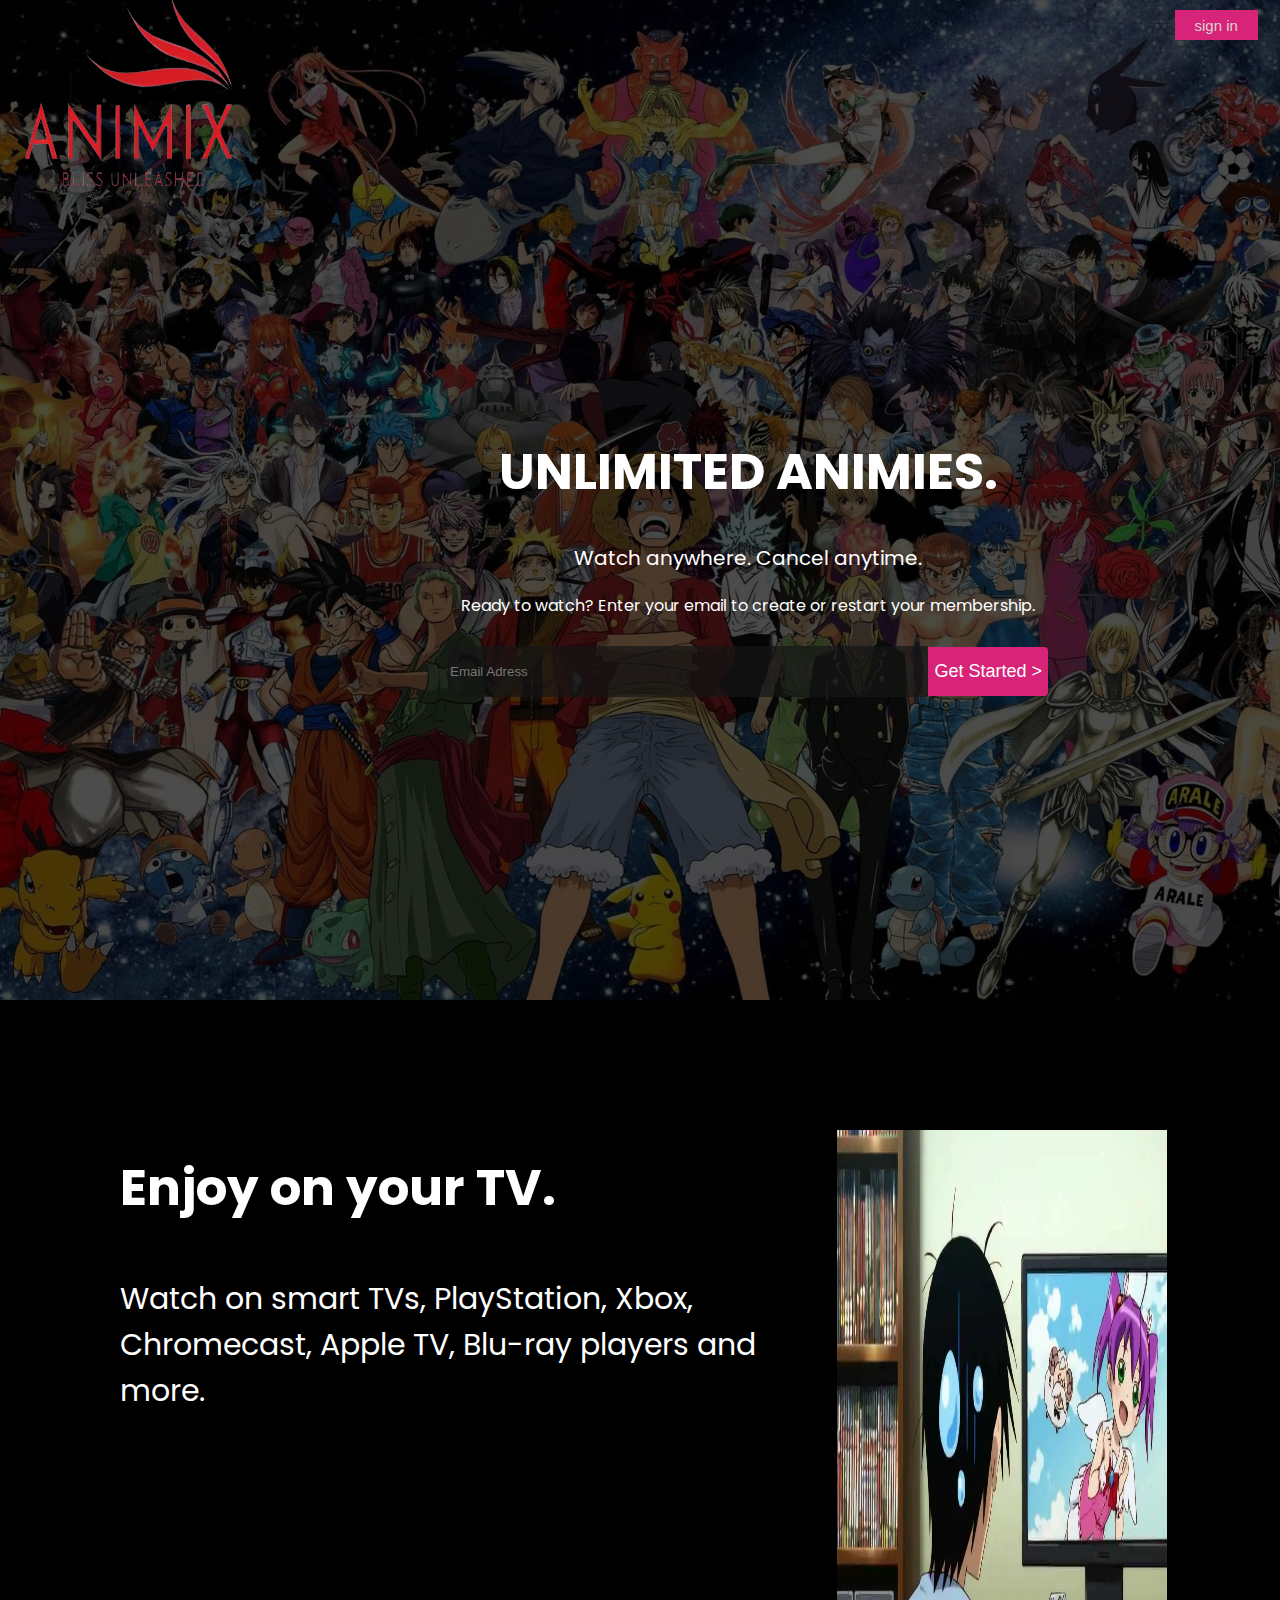
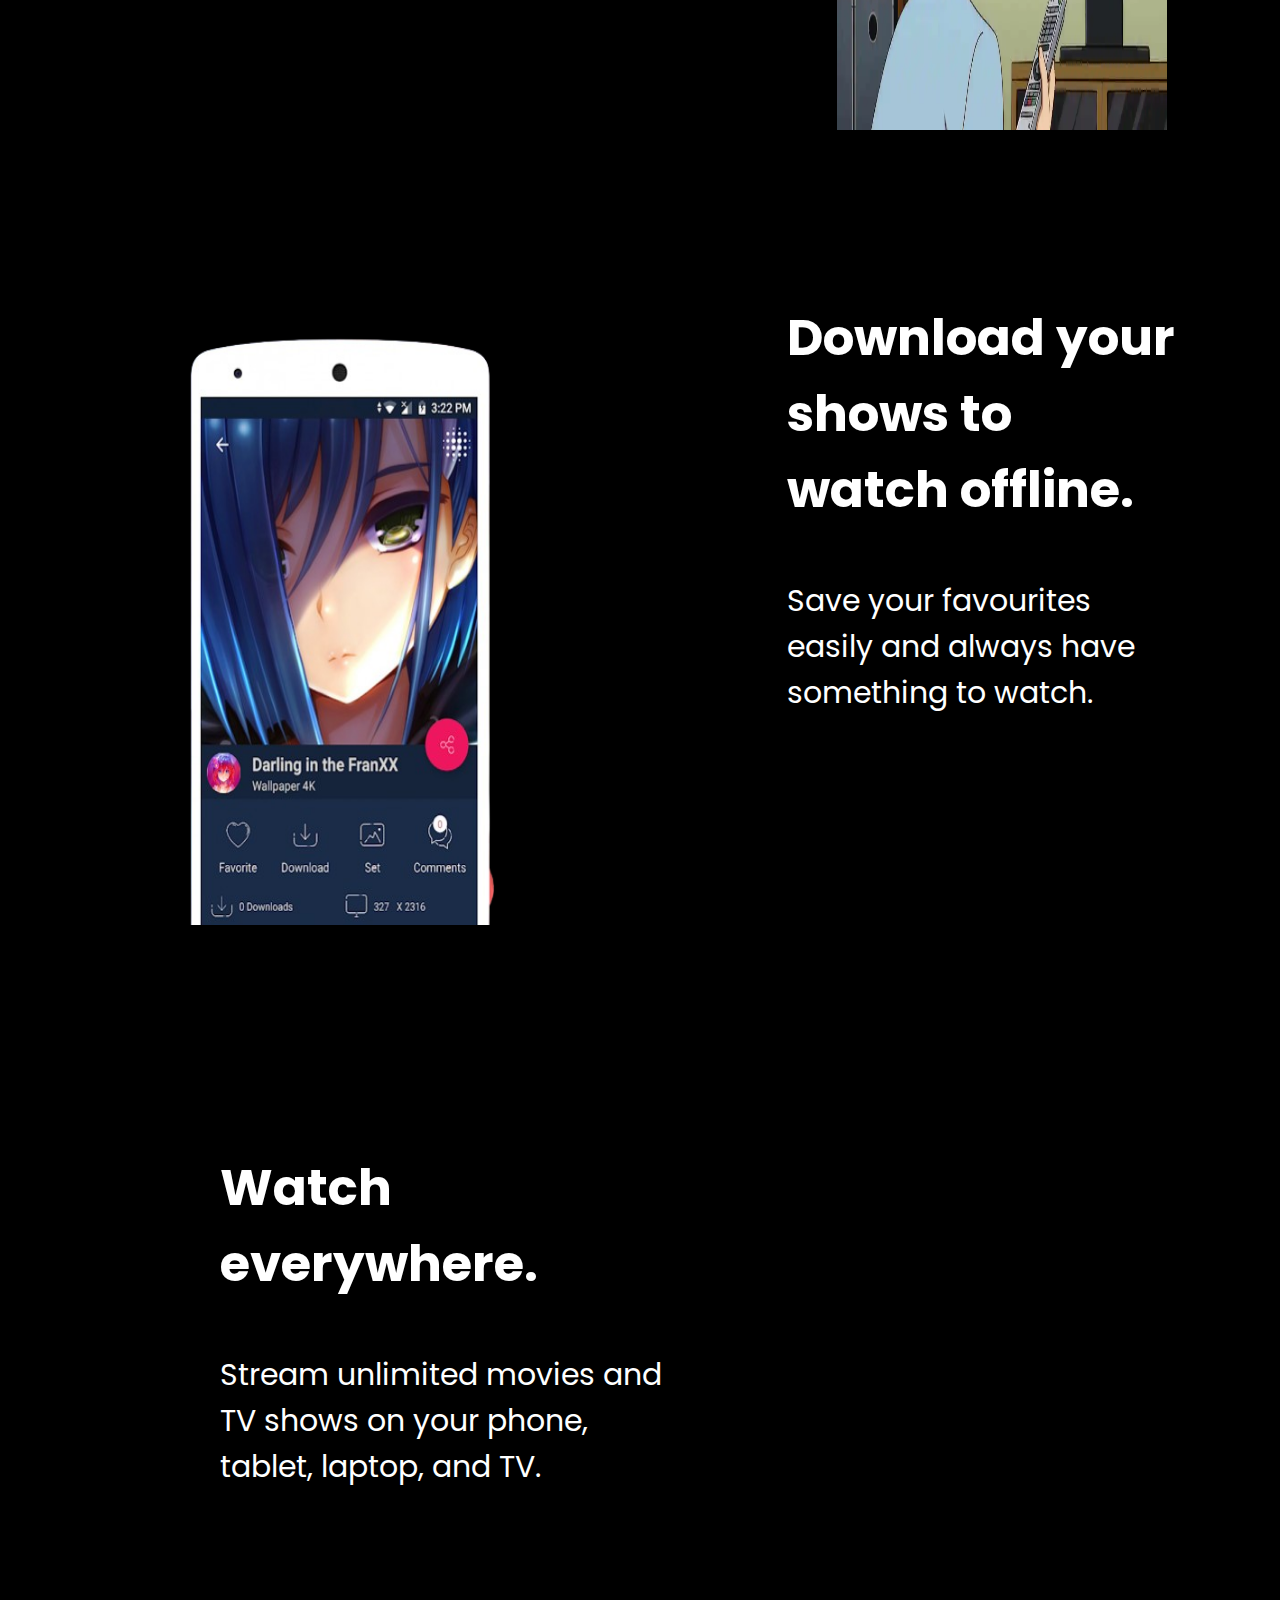
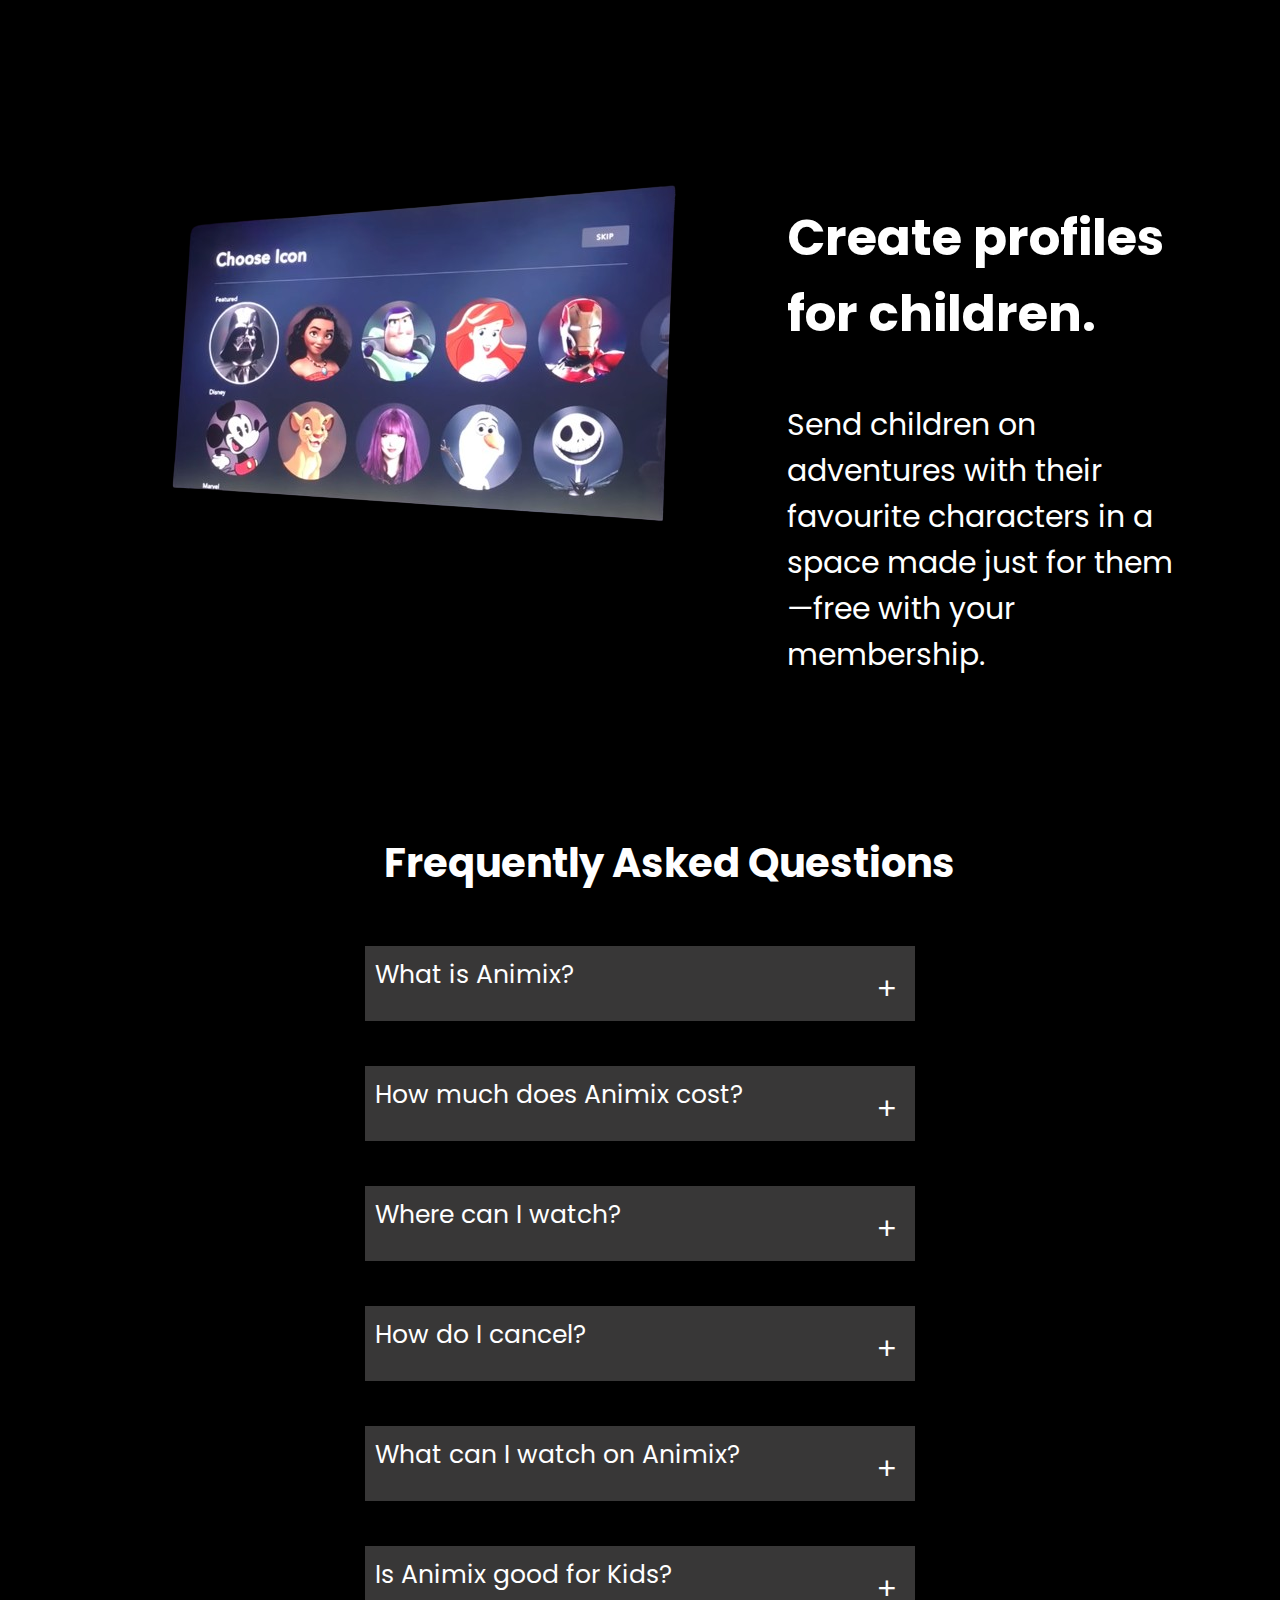
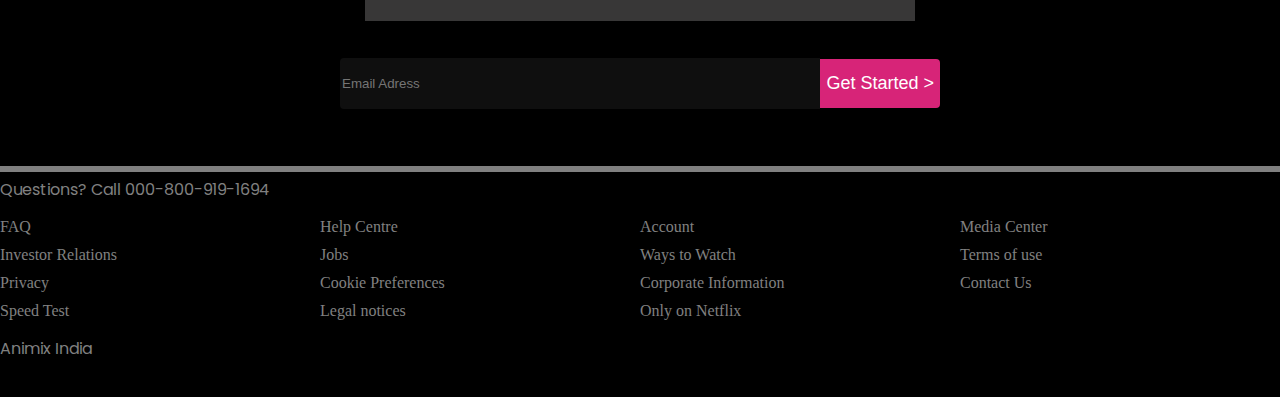
<file: Animix/html/index.html>
<!DOCTYPE html>

<head>

    <link href="https://fonts.googleapis.com/css2?family=Poppins:wght@400;500;700&family=Roboto:wght@400;500;700&display=swap " rel="stylesheet ">
    <link href="../css/style.css" rel="stylesheet">
    <style>

    </style>
</head>

<body>
    <div class="main-container">
        <div class="logo"><img class="img" src="../assets/logo-removebg-preview__2_-removebg-preview.png"></div>


        <div class="getstart">
            <h1 class="h1">UNLIMITED ANIMIES.
            </h1>
            <p class="h2"> Watch anywhere. Cancel anytime.</p>
            <p class="para">Ready to watch? Enter your email to create or restart your membership.</p>
            <div class="ib">
                <input class='Get' type="text" placeholder="Email Adress"><button class="btn1">Get Started ></button></div>
        </div>
        <div class="sign-in">
            <a href="login.html" target="_blank"><button class="sign-in-btn">sign in</button>
            </a>
        </div>
    </div>
    <div style="background-color: black; padding-bottom: 50px   ;">
        <div class="main-grid">
            <div class="grid-item-1">
                <p class="grid-para1">Enjoy on your TV.
                </p>

                <p class="grid-para2">Watch on smart TVs, PlayStation, Xbox, Chromecast, Apple TV, Blu-ray players and more.</p>
            </div>
            <div class="grid-item-2">
                <img class="grid-img1" src='../assets/grid-1.webp'></div>
            <div class="grid-item-3"><img class="grid-img2" src="../assets/grid-3-removebg-preview.png"></div>
            <div class="grid-item-4">
                <p class="grid-para1">Download your shows to watch offline.
                </p>
                <p class="grid-para2">
                    Save your favourites easily and always have something to watch.</p>
            </div>
            <div class="grid-item-5">
                <p class="grid-para1">Watch everywhere.
                </p>
                <p class="grid-para2">Stream unlimited movies and TV shows on your phone, tablet, laptop, and TV.</p>
            </div>
            <div class="grid-item-6"></div>
            <div class="grid-item-7">
                <img class="grid-img7 " src="../assets/grid7-removebg-preview.png"></div>
            <div class="grid-item-8">
                <p class="grid-para1">Create profiles for children.</p>
                <p class="grid-para2">Send children on adventures with their favourite characters in a space made just for them—free with your membership.</p>
            </div>
        </div>
        <div class="FAQ">
            <h2 style="font-size: 40px;font-family: 700;margin-left: 30%;">Frequently Asked Questions</h2>

            <div class="main">
                <div class=" div1">
                    <p class="para1">What is Animix?</p>
                </div>
                <div class="div2">
                    <button class="btn" popovertarget="box1">+</button></div>
            </div>
            <div class="main">
                <div class=" div1">
                    <p class="para1">How much does Animix cost?</p>
                </div>
                <div class="div2"> <button class="btn" popovertarget="box2">+</button></div>
            </div>
            <div class="main">
                <div class=" div1">
                    <p class="para1">Where can I watch?</p>
                </div>
                <div class="div2"> <button class="btn" popovertarget="box3">+</button></div>
            </div>

            <div class="main">
                <div class=" div1">
                    <p class="para1">How do I cancel?</p>
                </div>
                <div class="div2">
                    <button class="btn" popovertarget="box4">+</button>
                </div>
            </div>
            <div class="main">
                <div class=" div1">
                    <p class="para1">What can I watch on Animix?</p>
                </div>
                <div class="div2">
                    <button class="btn" popovertarget="box5">+</button>
                </div>
            </div>
            <div class="main">
                <div class=" div1">
                    <p class="para1">Is Animix good for Kids?</p>
                </div>
                <div class="div2">
                    <button class="btn" popovertarget="box6">+</button>
                </div>
            </div>
        </div>
        <p class="para2" popover id="box1">Animix is a website dedicated to streaming a wide variety of anime content, providing users with access to a diverse range of anime series and movies.
        </p>
        <p class="para2" popover id="box2">Animix offers a subscription plan at a cost of $3 per month. This subscription provides users with exclusive benefits, including an ad-free streaming experience, access to a broader range of anime content, and the ability to download episodes
            for offline viewing. Subscribing to Animix helps support the platform and ensures a seamless anime-watching experience for our users.
        </p>
        <p class="para2" popover id="box3">Animix is designed to be accessible across multiple devices, including smartphones, tablets, and computers. You can enjoy your favorite anime not only on our website [insert website URL] but also on your mobile devices via our responsive mobile
            interface. Additionally, you can enhance your viewing experience by accessing Animix on other platforms like PlayStation. Our goal is to make anime-watching convenient and enjoyable for our users, no matter where they are or what device they
            prefer. Explore the world of anime with ease on Animix!
        </p>
        <p class="para2" popover id="box4">Cancelling your Animix subscription is a straightforward process that can be done directly on our website. Simply log in to your account, navigate to the subscription settings, and you will find an option to cancel your subscription. Follow the
            on-screen instructions, and your subscription will be cancelled. If you encounter any difficulties or have further questions, feel free to reach out to our support team for assistance. We strive to make the cancellation process as user-friendly
            as possible to ensure a hassle-free experience for our users.
        </p>
        <p class="para2" popover id="box5">Animix offers a diverse and extensive library of anime content, spanning various genres and languages. You can explore a wide range of anime series and movies, including action, romance, fantasy, and more. We strive to provide a rich selection
            that caters to different tastes and preferences. Whether you enjoy classic titles or the latest releases, Animix aims to be your go-to platform for a comprehensive anime-watching experience. Additionally, our content includes anime from different
            languages, allowing you to discover and enjoy the vibrant world of anime in various linguistic styles.
        </p>
        <p class="para2" popover id="box6">Yes, Animix is designed to be family-friendly and suitable for viewers of all ages, including kids. We curate our content to ensure that it adheres to appropriate standards, providing a safe and enjoyable environment for young anime enthusiasts.
            Parents can feel confident that their children can explore a variety of entertaining and age-appropriate anime series and movies on Animix. We prioritize the inclusion of content that aligns with family values and maintains a positive viewing
            experience for kids.
        </p>
        <div style="display:flex;  justify-content: center;">
            <div class="ib">
                <input class='Get' type="text" placeholder="Email Adress"><button class="btn1">Get Started ></button></div>
        </div>

    </div>
    </div>
    <div class="main-footer">
        <p style="color:gray;padding-top: 5px;">Questions? Call 000-800-919-1694</p>
        <div class="footer">
            <a class="items">FAQ</a>
            <a class="items">Help Centre</a>
            <a class="items">Account</a>
            <a class="items">Media Center</a>
            <a class="items">Investor Relations</a>
            <a class="items">Jobs</a>
            <a class="items">Ways to Watch</a>
            <a class="items">Terms of use</a>
            <a class="items">Privacy</a>
            <a class="items">Cookie Preferences</a>
            <a class="items">Corporate Information</a>
            <a class="items">Contact Us</a>
            <a class="items">Speed Test</a>

            <a class="items">Legal notices</a>
            <a class="items">Only on Netflix</a>


        </div>
        <p style="color:gray">Animix India</p>
    </div>


</body>
</file>
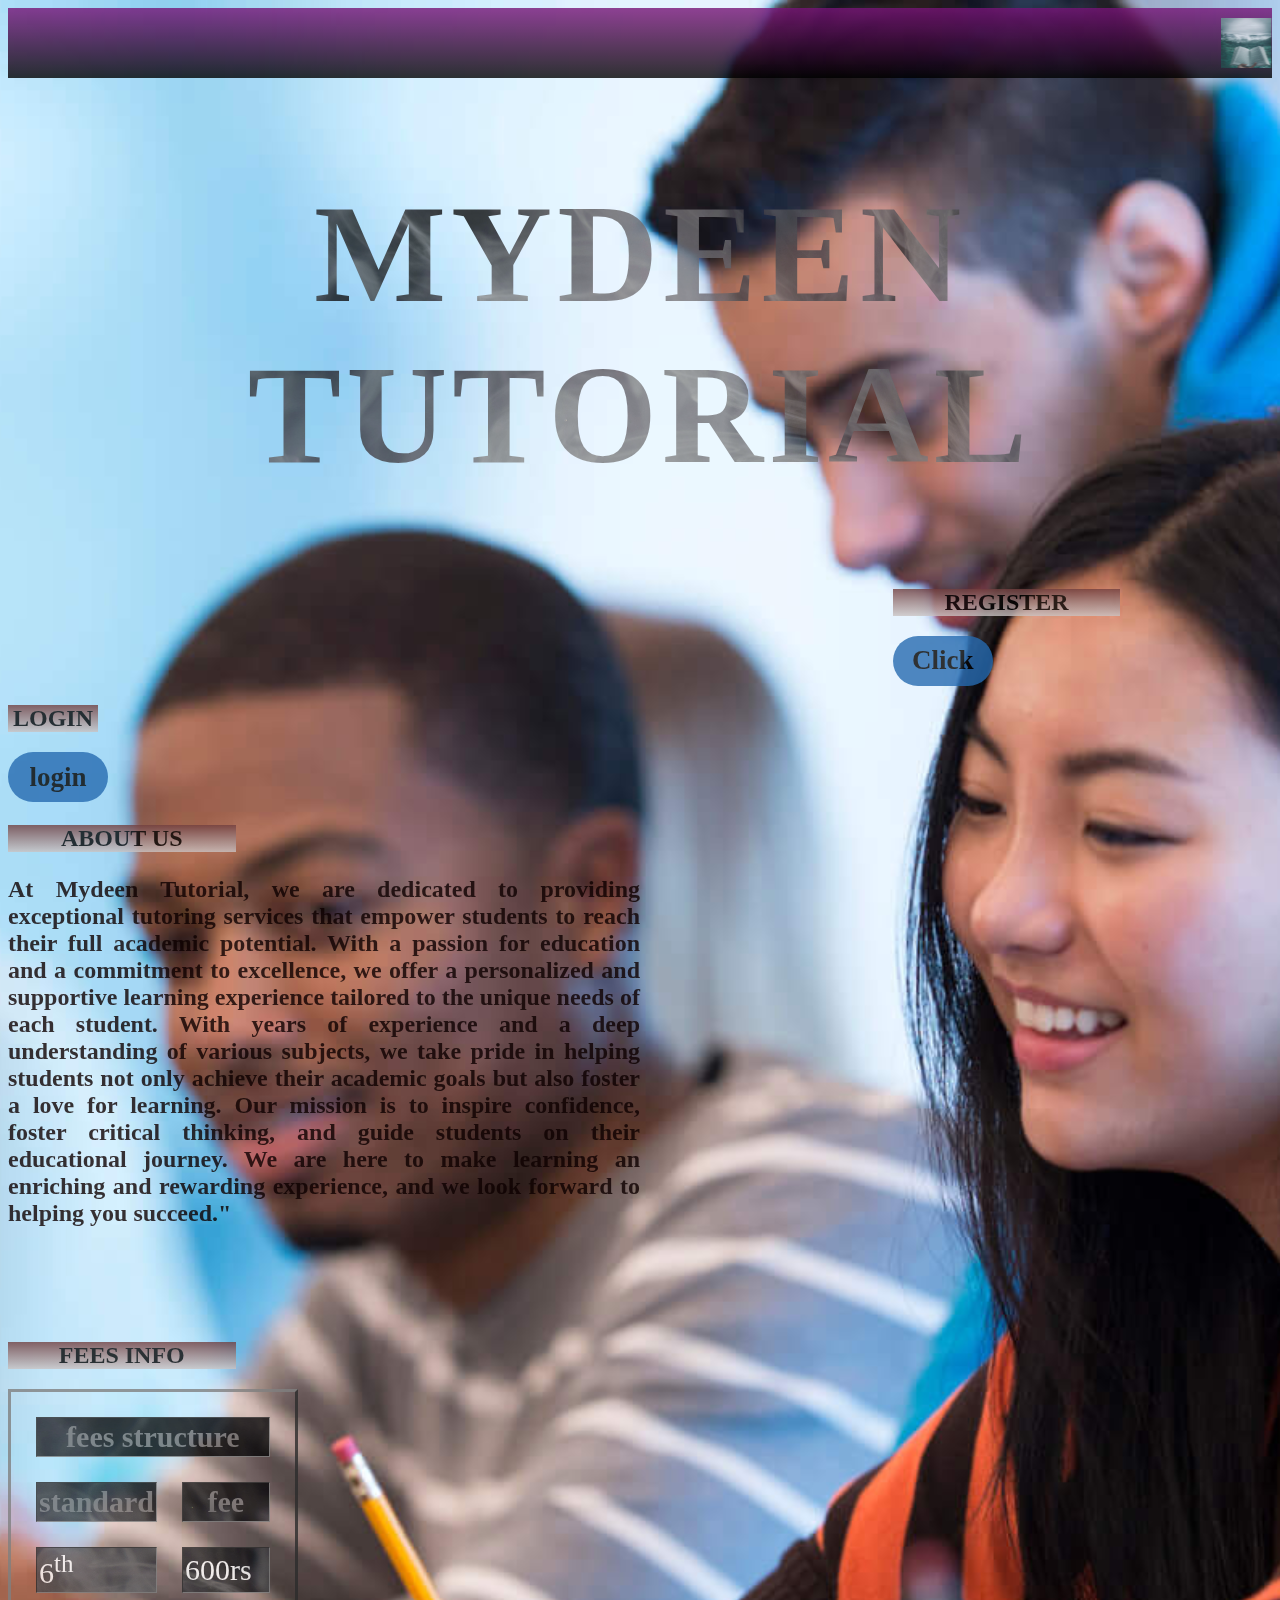
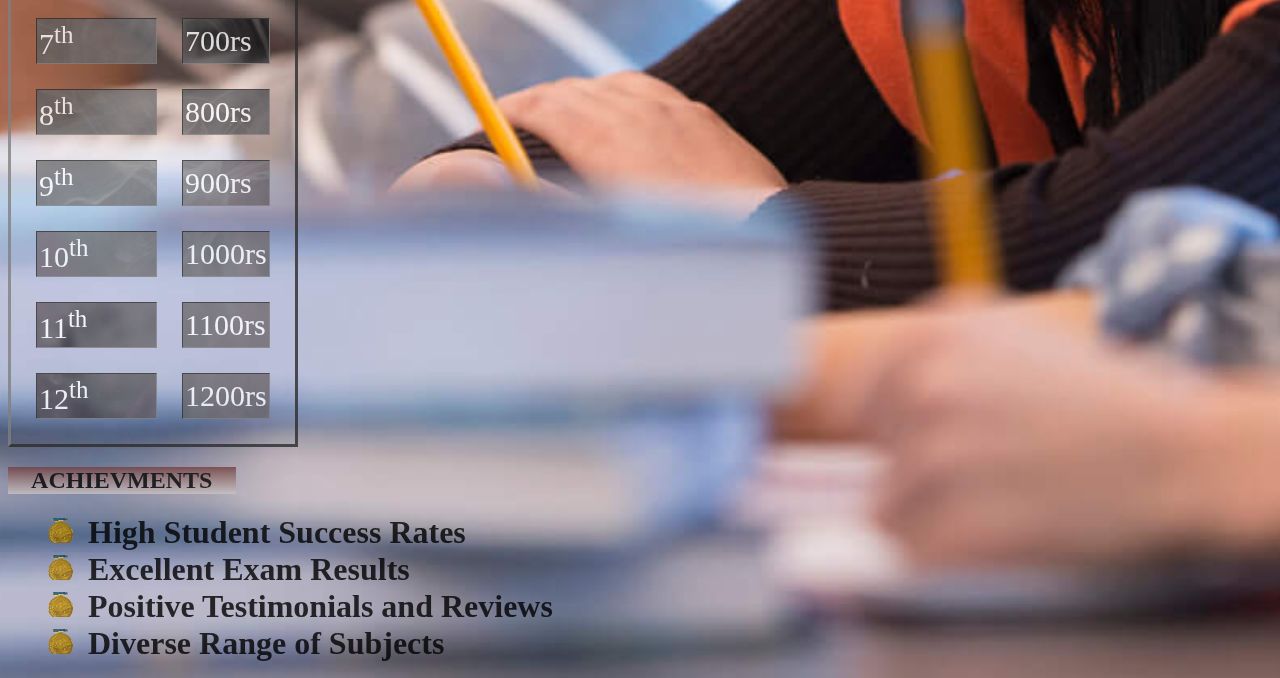
<file: Basic_hmtl_CSS/basic.html>
<html>

<head>
    <title>MyTUTOR</title>
    <link rel="icon" href="OIP.png" type="images/x-icon">
    <link rel="stylesheet" type="text/css" href="tutor.css">
    <marquee behaviour="alternate" direction="left" height="60px">
        <font size="6" color="white"><img src="assets/maquee.jpg" width="50px" height="50px" align="center" class="image">
            <span class="text">“Education is one thing no one can take away from you".</span></font>
    </marquee>

</head>

<body>
    <div class="header">
        <h1>MYDEEN TUTORIAL</h1>
    </div>
    <div class="register">
        <h2>Register</h2>
        <a href="reg.html" target="_blank"><button class="click"><b>Click</b></button></a>
    </div>
    <div class="log">
        <h2>login</h2>
        <button class="login"><b>login</b></button></div>
    <h2>ABOUT US</h2>
    <p style="color:rgb(14, 1, 1);text-align:justify">
        <font size="5">At Mydeen Tutorial, we are dedicated to providing exceptional tutoring services that empower students to reach their full academic potential. With a passion for education and a commitment to excellence, we offer a personalized and supportive learning
            experience tailored to the unique needs of each student. With years of experience and a deep understanding of various subjects, we take pride in helping students not only achieve their academic goals but also foster a love for learning. Our
            mission is to inspire confidence, foster critical thinking, and guide students on their educational journey. We are here to make learning an enriching and rewarding experience, and we look forward to helping you succeed."
        </font>
    </p>

    <h2>Fees info</h2>

    <table text-align:center " border="3 " cellpadding="2 " cellspacing ="25px " align=" center " >
        <tbody class="table ">
   <tr><th colspan="2 ">fees structure</th></tr>
    <tr><th>standard</th>
    <th>fee</th>
    </tr>
    <tr>
        <td >6<sup>th</sup> </td>
    <td>600rs</td>
</tr>
<tr>
    <td >7<sup>th</sup> </td>
<td>700rs</td>
</tr>
<tr>
    <td >8<sup>th</sup> </td>
<td>800rs</td>
</tr>
<tr>
    <td >9<sup>th</sup> </td>
<td>900rs</td>
</tr>
<tr>
    <td >10<sup>th</sup> </td>
<td>1000rs</td>
</tr>
<tr>
    <td >11<sup>th</sup> </td>
<td>1100rs</td>
</tr>
<tr>
    <td >12<sup>th</sup> </td>
<td>1200rs</td>
</tr>  
</tbody >
    </table>
    

    <h2>ACHIEVMENTS</h2>
     <ul>
      <b><li>High Student Success Rates</li>
        <li>Excellent Exam Results</li>
        <li>Positive Testimonials and Reviews</li>
        <li>Diverse Range of Subjects</li>
        </b>
     </ul>
    </font></strong >   

</body>
</html>
</file>
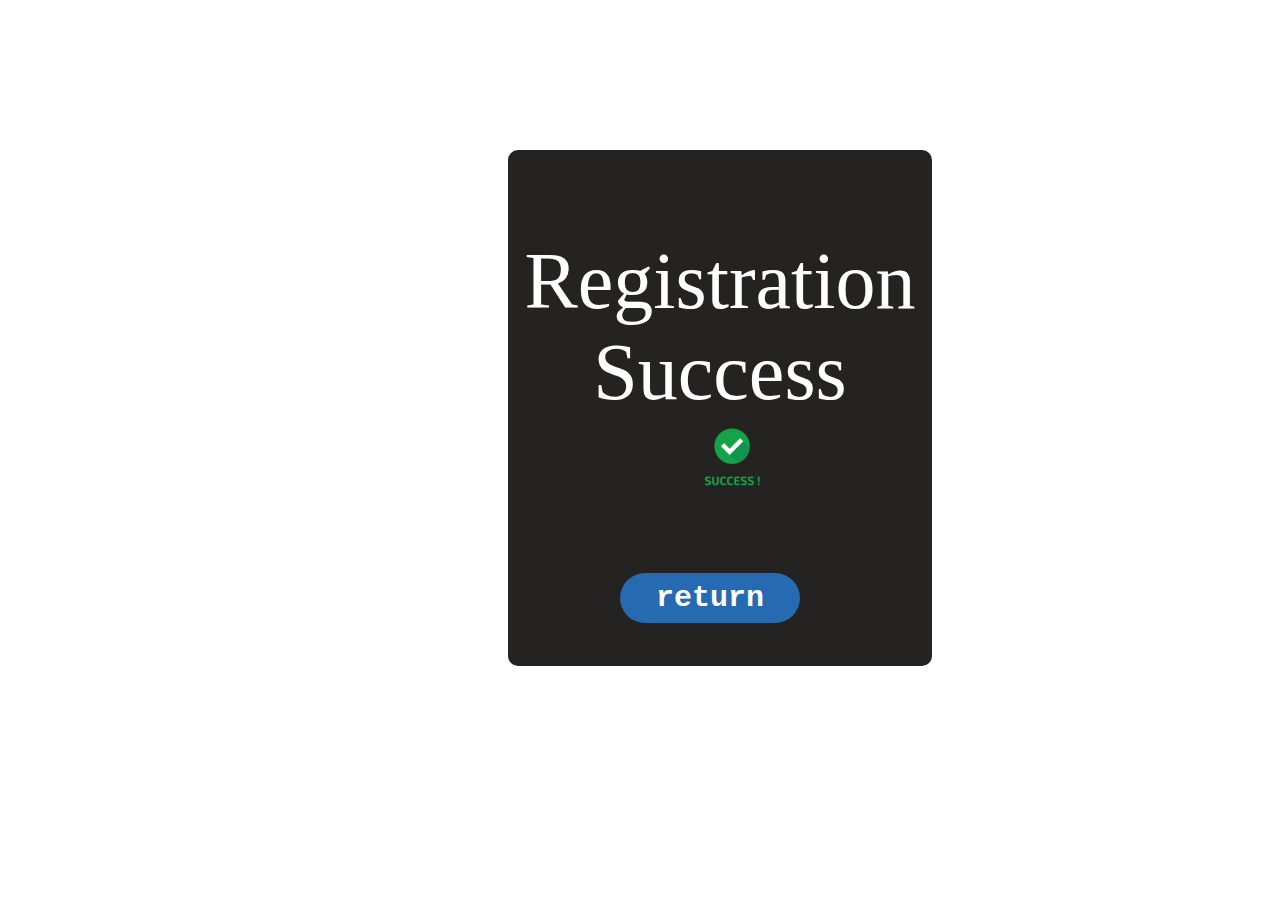
<file: Basic_hmtl_CSS/reg-succ.html>
<html>
<title>register success</title>

<head>
    <style>
        fieldset {
            background-color: rgb(37, 34, 34);
            height: 500px;
            width: 400px;
            border: none;
            border-radius: 10px;
            margin-left: 500px;
            margin-top: 150px;
        }
        
        p {
            text-align: center;
            color: white;
            font-size: 80px;
        }
        
        img {
            padding-left: 75px;
            margin-right: 50px;
        }
        
        button {
            height: 50px;
            width: 180px;
            border-radius: 60px;
            font-size: 30px;
            font-family: 'Courier New';
            background-color: rgb(38, 107, 177);
            text-align: center;
            border: none;
            cursor: pointer;
            color: white;
            margin-left: 100px;
        }
    </style>
</head>

<body>
    <fieldset>
        <p>Registration Success<img src="assets/suc.png" alt="success"></p>
        <a href="basic.html" target="_blank"><button><b>return</b></button></a>
    </fieldset>
</body>

</html>
</file>
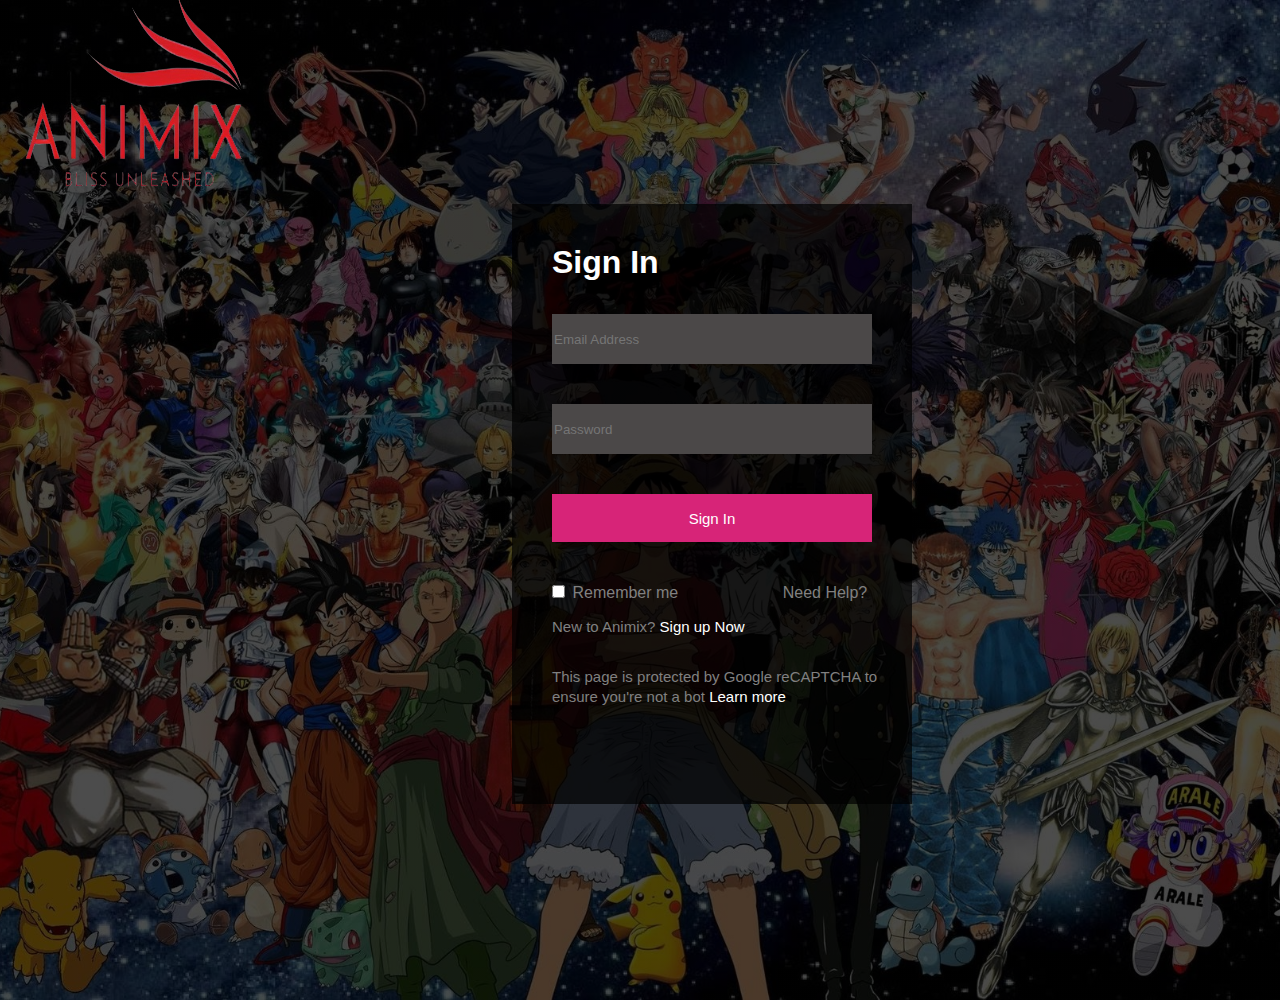
<file: Animix/html/login.html>
<!DOCTYPE html>

<head>
    <style>
        body {
            margin: 0;
            padding: 0;
            font-family: Poppins, Arial;
            background-color: gray;
        }
        
        .main-container {
            margin-top: 0;
            width: 100%;
            height: 1000px;
            display: flex;
            flex-direction: row;
            position: relative;
            background-image: linear-gradient(rgba(0, 0, 0, 0.7), rgba(0, 0, 0, 0.7)), url(../assets/back.jpg);
            background-size: cover;
            background-position: center;
        }
        
        .logo {
            height: 200px;
        }
        
        .logo {
            flex: 1;
        }
        
        .img {
            height: 100%;
            width: 20%;
        }
        
        .form {
            width: 400px;
            height: 600px;
            margin-top: 0;
            background-color: rgba(0, 0, 0, 0.7);
            margin-left: 40%;
            display: flex;
            flex-direction: column;
        }
        
        .Email {
            background-color: rgb(75, 72, 72);
            border-style: none;
            height: 8%;
            margin: 10%;
            margin-bottom: 0;
            outline: none;
            color: white;
            margin-top: 3%;
        }
        
        .pass {
            background-color: rgb(75, 72, 72);
            height: 8%;
            border-style: none;
            margin: 10%;
            outline: none;
            color: white;
            margin-bottom: 10%;
        }
        
        h1 {
            margin-top: 10%;
            margin-left: 10%;
            color: white;
        }
        
        .sign-in {
            border: none;
            outline: none;
            background-color: rgb(215, 36, 120);
            height: 8%;
            color: white;
            font-size: 15px;
            margin: 10%;
            margin-top: 0;
        }
        
        .radio {
            color: gray;
            margin-left: 10%;
        }
        
        .rem,
        .need {
            color: gray;
        }
        
        .rem {}
        
        .need {
            padding-left: 25%;
        }
        
        .need:hover {
            text-decoration: underline;
        }
        
        p {
            margin-left: 10%;
            color: gray;
            font-size: 15px;
            line-height: 20px;
        }
        
        a {
            color: white;
        }
    </style>
</head>

<body>
    <div class="main-container">
        <div class="logo">
            <img class="img" src="../assets/logo-removebg-preview__2_-removebg-preview.png">

            <form class="form">
                <h1>Sign In</h1><input type="text" placeholder="Email Address" class="Email">
                <input type="text" placeholder="Password" class="pass">
                <button class="sign-in">Sign In</button>
                <div>
                    <input type="checkbox" id="Remember me" class="radio">
                    <label for="Remember me" class="rem">Remember me</label>
                    <a class="need">Need Help?</a>

                </div>
                <p>New to Animix?
                    <a>Sign up Now </a>
                </p>
                <p>This page is protected by Google reCAPTCHA to ensure you're not a bot
                    <a>Learn more</a>
                </p>
            </form>
</body>
</file>
<file: Animix/css/style.css>
body {
                margin: 0;
                padding: 0;
                font-family: Poppins;
                font-family: Calibri;
                background-color: gray;
            }
            
            .main-container {
                margin-top: 0;
                width: 100%;
                height: 1000px;
                display: flex;
                flex-direction: row;
                position: relative;
                background-image: linear-gradient(rgba(0, 0, 0, 0.7), rgba(0, 0, 0, 0.7)), url(../assets/back.jpg);
                background-size: cover;
                background-position: center;
            }
            
            .logo,
            .sign-in,
            .getstart {
                height: 200px;
            }
            
            .logo {
                flex: 1;
            }
            
            .img {
                width: 40%;
                height: 100%;
            }
            
            .sign-in {
                flex: 1;
                align-self: flex-start;
                display: flex;
                justify-content: flex-end;
                margin-right: 50px;
                margin-top: 10px;
            }
            
            .sign-in-btn {
                width: 150%;
                height: 15%;
                outline: none;
                border-style: none;
                background-color: rgb(215, 36, 120);
                font-size: 15px;
                color: rgb(214, 210, 210);
            }
            
            .getstart {
                align-items: center;
                position: absolute;
                bottom: 200px;
                margin-left: 35%;
                width: 600px;
                height: 400px;
                display: flex;
                flex-direction: column;
                align-items: start;
                text-align: center;
            }
            
            h1,
            h2,
            p {
                font-family: Poppins;
                color: white;
            }
            
            .h1 {
                font-family: Poppins;
                color: white;
                font-weight: bold;
                font-size: 50px;
                width: 100%;
            }
            
            .h2 {
                width: 100%;
                font-size: 20px;
                margin-top: 0;
            }
            
            .para {
                font-family: Poppins;
                color: white;
                width: 100%;
                font-size: 16px;
                margin-top: 0;
            }
            
            .ib {
                width: 600px;
                height: 70px;
                display: flex;
                align-items: center;
            }
            
            .Get {
                flex: 1;
                height: 70%;
                margin-top: 5px;
                background-color: rgba(22, 22, 22, 0.7);
                border-style: none;
                border-top-left-radius: 4px;
                border-bottom-left-radius: 4px;
                outline: none;
                color: white;
            }
            
            .btn1 {
                margin-top: 5px;
                max-width: 25%;
                height: 70%;
                background-color: rgb(215, 36, 120);
                border-style: none;
                color: white;
                font-size: 18px;
                border-top-right-radius: 4px;
                border-bottom-right-radius: 4px;
                outline: none;
            }
            
            .main-grid {
                display: grid;
                grid-template-columns: repeat(2, 1fr);
                grid-template-rows: repeat(4, 1fr);
                height: 3000px;
                margin-left: 100px;
                margin-right: 100px;
                padding-top: 100px;
                padding-bottom: 100px;
            }
            
            .grid-img1 {
                width: 80%;
                height: 80%;
                margin-top: 30px;
                margin-left: 70px;
            }
            
            .grid-item-5 {
                padding: 100px;
            }
            
            .grid-para1 {
                color: white;
                font-size: 50px;
                font-weight: bold;
                margin-left: 20px;
            }
            
            .grid-para2 {
                color: white;
                font-size: 30px;
                margin-left: 20px;
            }
            
            .grid-img2 {
                width: 50%;
                height: 90%;
                margin-left: 70px;
            }
            
            .grid-img7 {
                margin-left: 30px;
                margin-top: 30px;
            }
            
            .main {
                display: flex;
                flex-direction: row;
                height: 100px;
                border-style: solid;
                border-width: 1px;
                border: none;
                justify-content: center;
            }
            
            .div1 {
                flex: 1;
                max-width: 500px;
                max-height: 75px;
                background-color: rgb(56, 55, 55);
                color: white;
            }
            
            .div2 {
                flex: 1;
                max-width: 50px;
                max-height: 75px;
                background-color: rgb(56, 55, 55);
            }
            
            .FAQ {
                display: grid;
                grid-template-rows: 1fr;
                row-gap: 20px;
                margin-top: -200px;
            }
            
            .btn {
                background: none;
                border: none;
                font-size: 32px;
                color: white;
                padding-left: 25%;
                padding-top: 48%;
            }
            
            .para1 {
                padding: 0;
                margin-left: 10px;
                margin-top: 10px;
                font-size: 25px;
            }
            
            .para2 {
                margin-right: 0;
                background-color: black;
                color: white;
                height: 30%;
                width: 30%;
                border-width: 0.3px;
            }
            
            .main-footer {
                background-color: black;
                color: gray;
                padding-bottom: 20px;
                margin-top: -10px;
            }
            
            .footer {
                display: grid;
                grid-template-columns: repeat(4, 1fr);
                grid-template-rows: repeat(4, 1fr);
                row-gap: 10px;
            }
            
            .items:hover {
                text-decoration: underline;
            }
</file>
<file: Basic_hmtl_CSS/tutor.css>
.header {
    background-image: url('assets/table_back.jpg');
    background-repeat: no-repeat;
    background-size: cover;
    font-size: 70px;
    font-family: impact;
    text-align: center;
    color: transparent;
    background-clip: text;
    -webkit-background-clip: text;
    padding-top: 0%;
    letter-spacing: 5px;
}

marquee {
    padding-top: 10px;
    background: linear-gradient(rgb(120, 20, 120), rgb(0, 0, 0))
}

.table {
    background-image: url('assets/table_back.jpg');
    color: white;
}

th {
    color: rgb(114, 112, 112);
}

h1 {
    padding-top: 1px;
}

h2 {
    text-align: center;
    text-transform: uppercase;
    color: rgb(3, 3, 3);
    background: linear-gradient( rgb(114, 64, 64), rgb(202, 196, 196));
    width: 18%;
}

p {
    color: rgb(0, 0, 0);
    font-weight: bold;
    text-align: justify;
    margin-right: 45px;
    width: 50%;
    height: 50%;
    font-size: 150%;
}

.click {
    height: 50px;
    width: 100px;
    border-radius: 60px;
    font-size: 30px;
    background-color: rgb(38, 107, 177);
    text-align: center;
    font-family: Calibri;
    font-size: 27;
    transition: background-color 2s, color 4s;
    border: none;
    cursor: pointer;
}

.click:hover {
    color: rgb(76, 68, 68);
    background-color: rgb(65, 127, 189);
    ;
    box-shadow: 5px 5px 10px rgba(0, 0, 0, 0.3);
    opacity: 0.9;
}

.click:active {
    box-shadow: 5px 10px 10px rgba(0, 0, 0, 0.3);
    opacity: 0.5;
}

.log {
    width: 500px;
    height: 100px;
    margin-top: 10px;
}

.login {
    height: 50px;
    width: 100px;
    border-radius: 60px;
    font-size: 30px;
    background-color: rgb(38, 107, 177);
    text-align: center;
    font-family: Calibri;
    font-size: 27;
    transition: background-color 2s, color 4s;
    border: none;
    cursor: pointer;
}

.login:hover {
    color: rgb(76, 68, 68);
    background-color: rgb(65, 127, 189);
    ;
    box-shadow: 5px 5px 10px rgba(0, 0, 0, 0.3);
    opacity: 0.9;
}

.login:active {
    box-shadow: 5px 10px 10px rgba(0, 0, 0, 0.3);
    opacity: 0.5;
}

table {
    color: black;
    font-size: 30px;
}

body {
    background-image: url("assets/bg.jpg");
    background-repeat: no-repeat;
    background-position: center;
    background-size: cover;
    background-blend-mode: soft-light;
    opacity: 0.8;
}

span {
    margin-left: 10px;
}

.register {
    width: 100%;
    padding-left: 70%;
}

.login {}

li {
    font-size: 200%;
    list-style-type: none;
}

li::before {
    content: " ";
    display: inline-block;
    margin-right: 15px;
    height: 25px;
    width: 25px;
    background-image: url("assets/medal-removebg-preview__1_-removebg-preview.png");
    background-size: cover;
}
</file>
